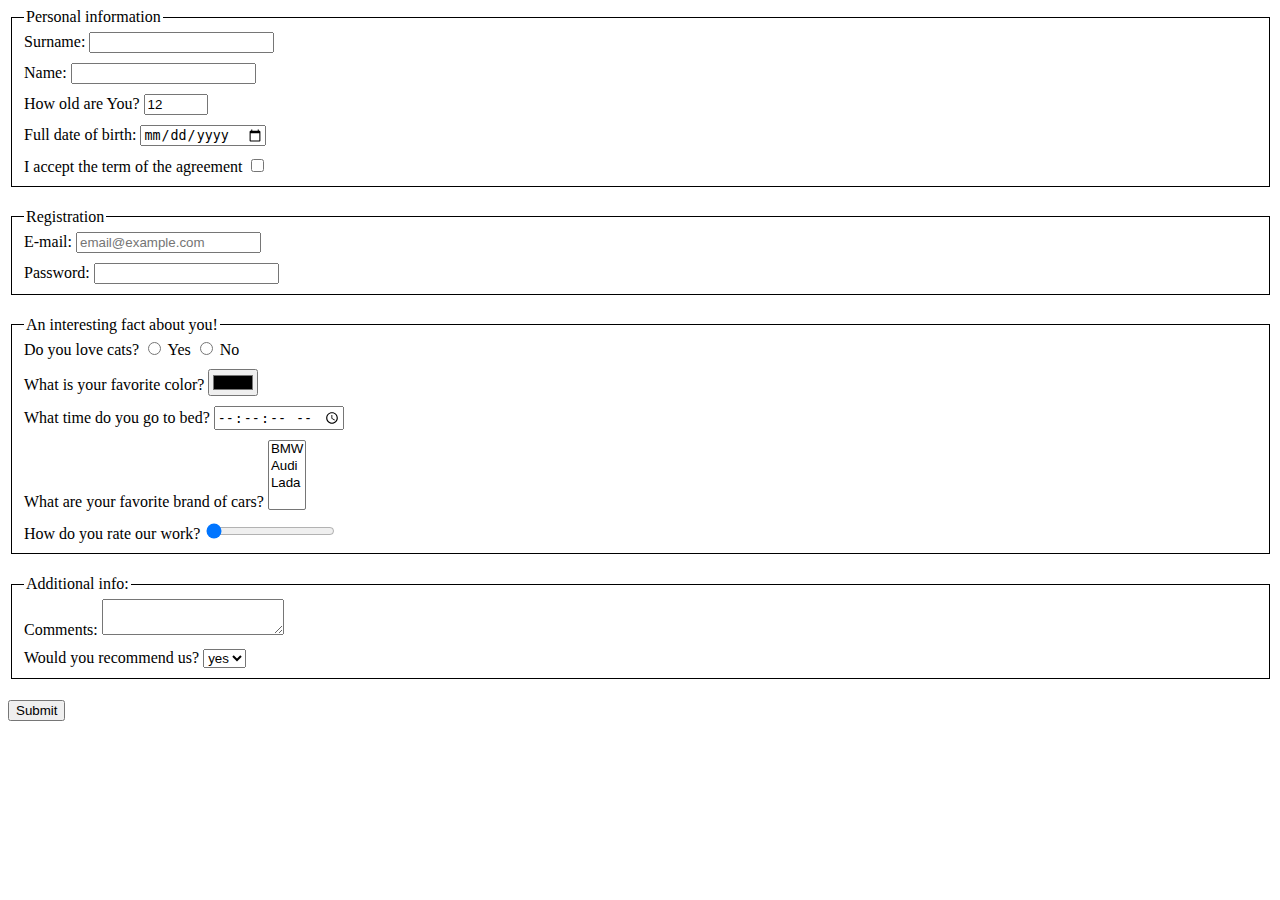
<file: index.html>
<!DOCTYPE html><html lang="en"><head><meta charset="UTF-8"><meta http-equiv="X-UA-Compatible" content="IE=edge"><meta name="viewport" content="width=device-width, initial-scale=1.0"><title>Document</title><link rel="stylesheet" href="style.065355d6.css"></head><body> <form action="https://mate-academy-form-lesson.herokuapp.com/create-application" method="post"> <fieldset class="fieldset"> <legend>Personal information</legend> <label> Surname: <input type="text" name="surname" autocomplete="off"> </label> <label class="form-field"> Name: <input type="text" name="name" autocomplete="off"> </label> <label class="form-field"> How old are You? <input type="number" name="age" min="1" max="100" value="12"> </label> <label class="form-field"> Full date of birth: <input type="date" name="birth"> </label> <label class="form-field"> I accept the term of the agreement <input type="checkbox" name="terms" required> </label> </fieldset> <fieldset class="fieldset"> <legend>Registration</legend> <label> E-mail: <input type="email" name="email" placeholder="email@example.com" autocomplete="off" required> </label> <label class="form-field"> Password: <input type="password" name="pass" minlength="4" maxlength="16" autocomplete="off" required> </label> </fieldset> <fieldset class="fieldset"> <legend>An interesting fact about you!</legend> Do you love cats? <label> <input type="radio" name="cats" value="y"> Yes </label> <label> <input type="radio" name="cats" value="n"> No </label> <label class="form-field"> What is your favorite color? <input type="color" name="color" value="#f00"> </label> <label class="form-field"> What time do you go to bed? <input type="time" name="time-to-bed" step="1"> </label> <label class="form-field"> What are your favorite brand of cars? <select name="cars" multiple> <option value="BMW">BMW</option> <option value="Audi">Audi</option> <option value="Lada">Lada</option> </select> </label> <label class="form-field"> How do you rate our work? <input type="range" name="feedback" min="1" max="100" value="1"> </label> </fieldset> <fieldset class="fieldset"> <legend>Additional info:</legend> <label> Comments: <textarea name="comments" cols="20" rows="2" autocomplete="off"></textarea> </label> <label class="form-field"> Would you recommend us? <select name="recommend"> <option value="yes">yes</option> <option value="no">no</option> </select> </label> </fieldset> <button class="button" type="submit">Submit</button> </form> </body></html>
</file>
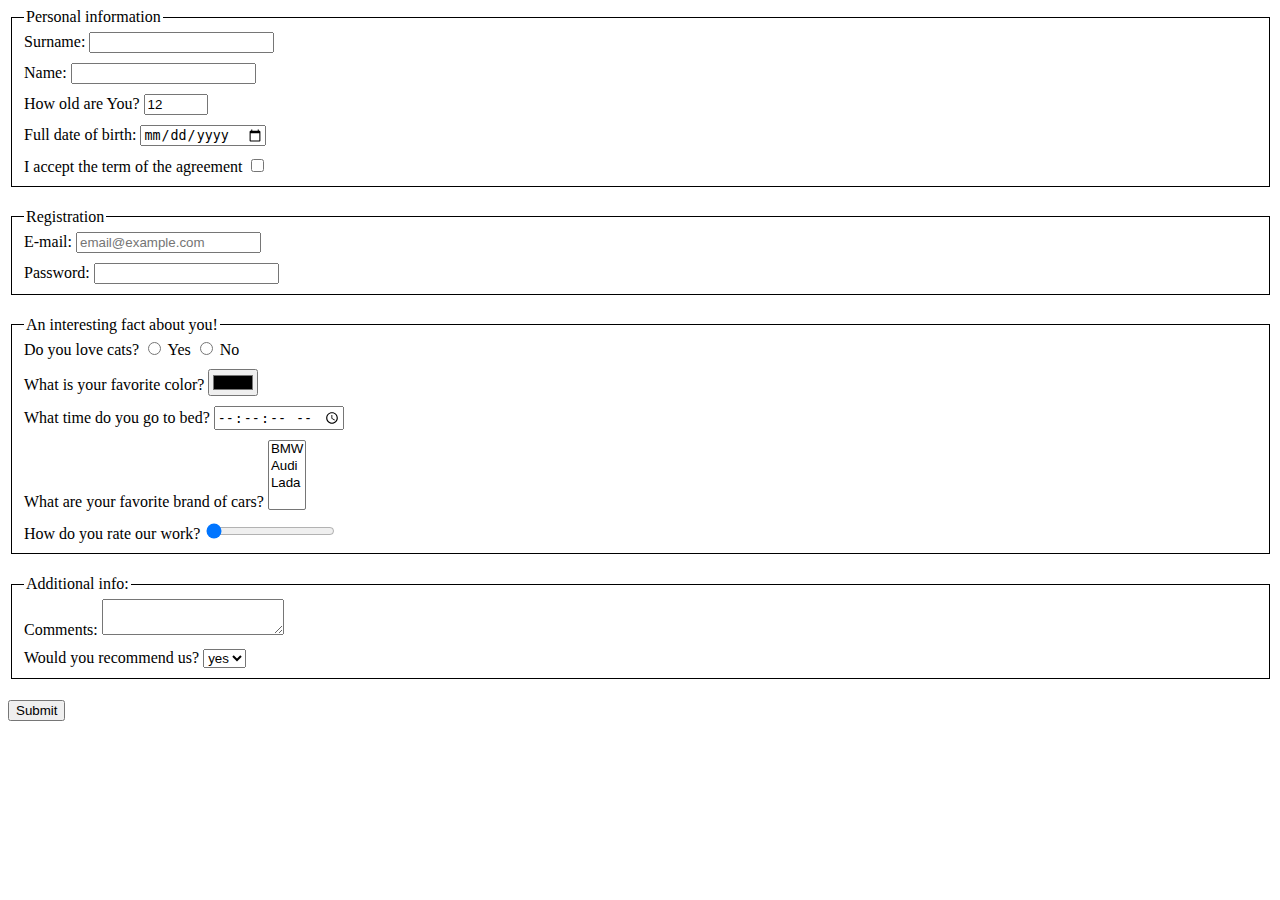
<file: src/index.html>
<!DOCTYPE html>
<html lang="en">
  <head>
    <meta charset="UTF-8">
    <meta http-equiv="X-UA-Compatible" content="IE=edge">
    <meta name="viewport" content="width=device-width, initial-scale=1.0">
    <title>Document</title>
    <link rel="stylesheet" href="style.css">
  </head>
  <body>
    <form action="https://mate-academy-form-lesson.herokuapp.com/create-application" method="post">
      <fieldset class="fieldset">
        <legend>Personal information</legend>
        <label>
          Surname:
          <input
          type="text"
          name="surname"
          autocomplete="off"
          >
        </label>
        <label class="form-field">
          Name:
          <input
          type="text"
          name="name"
          autocomplete="off"
          >
        </label>
        <label class="form-field">
          How old are You?
          <input
          type="number"
          name="age"
          min="1"
          max="100"
          value="12"
          >
        </label>
        <label class="form-field">
          Full date of birth:
          <input
          type="date"
          name="birth"
          >
        </label>
        <label class="form-field">
          I accept the term of the agreement
          <input
          type="checkbox"
          name="terms"
          required>
        </label>
      </fieldset>

      <fieldset class="fieldset">
        <legend>Registration</legend>
        <label>
          E-mail:
          <input
          type="email"
          name="email"
          placeholder="email@example.com"
          autocomplete="off"
          required>
        </label>
        <label class="form-field">
          Password:
          <input
          type="password"
          name="pass"
          minlength="4"
          maxlength="16"
          autocomplete="off"
          required>
        </label>
      </fieldset>

      <fieldset class="fieldset">
        <legend>An interesting fact about you!</legend>
        Do you love cats?
        <label>
          <input
          type="radio"
          name="cats"
          value="y">
          Yes
        </label>
        <label>
          <input
          type="radio"
          name="cats"
          value="n">
          No
        </label>
        <label class="form-field">
          What is your favorite color?
          <input
          type="color"
          name="color"
          value="#f00">
        </label>
        <label class="form-field">
          What time do you go to bed?
          <input
          type="time"
          name="time-to-bed"
          step="1"
          >
        </label>
        <label class="form-field">
          What are your favorite brand of cars?
          <select
          name="cars"
          multiple
          >
            <option value="BMW">BMW</option>
            <option value="Audi">Audi</option>
            <option value="Lada">Lada</option>
          </select>
        </label>
        <label class="form-field">
          How do you rate our work?
          <input
          type="range"
          name="feedback"
          min="1"
          max="100"
          value="1"
          >
        </label>
      </fieldset>

      <fieldset class="fieldset">
        <legend>Additional info:</legend>
        <label>
          Comments:
          <textarea name="comments"
          cols="20"
          rows="2"
          autocomplete="off"
          ></textarea>
        </label>
        <label class="form-field">
          Would you recommend us?
          <select
          name="recommend">
            <option value="yes">yes</option>
            <option value="no">no</option>
          </select>
        </label>
      </fieldset>
      <button class="button" type="submit">Submit</button>
    </form>
  </body>
</html>
</file>
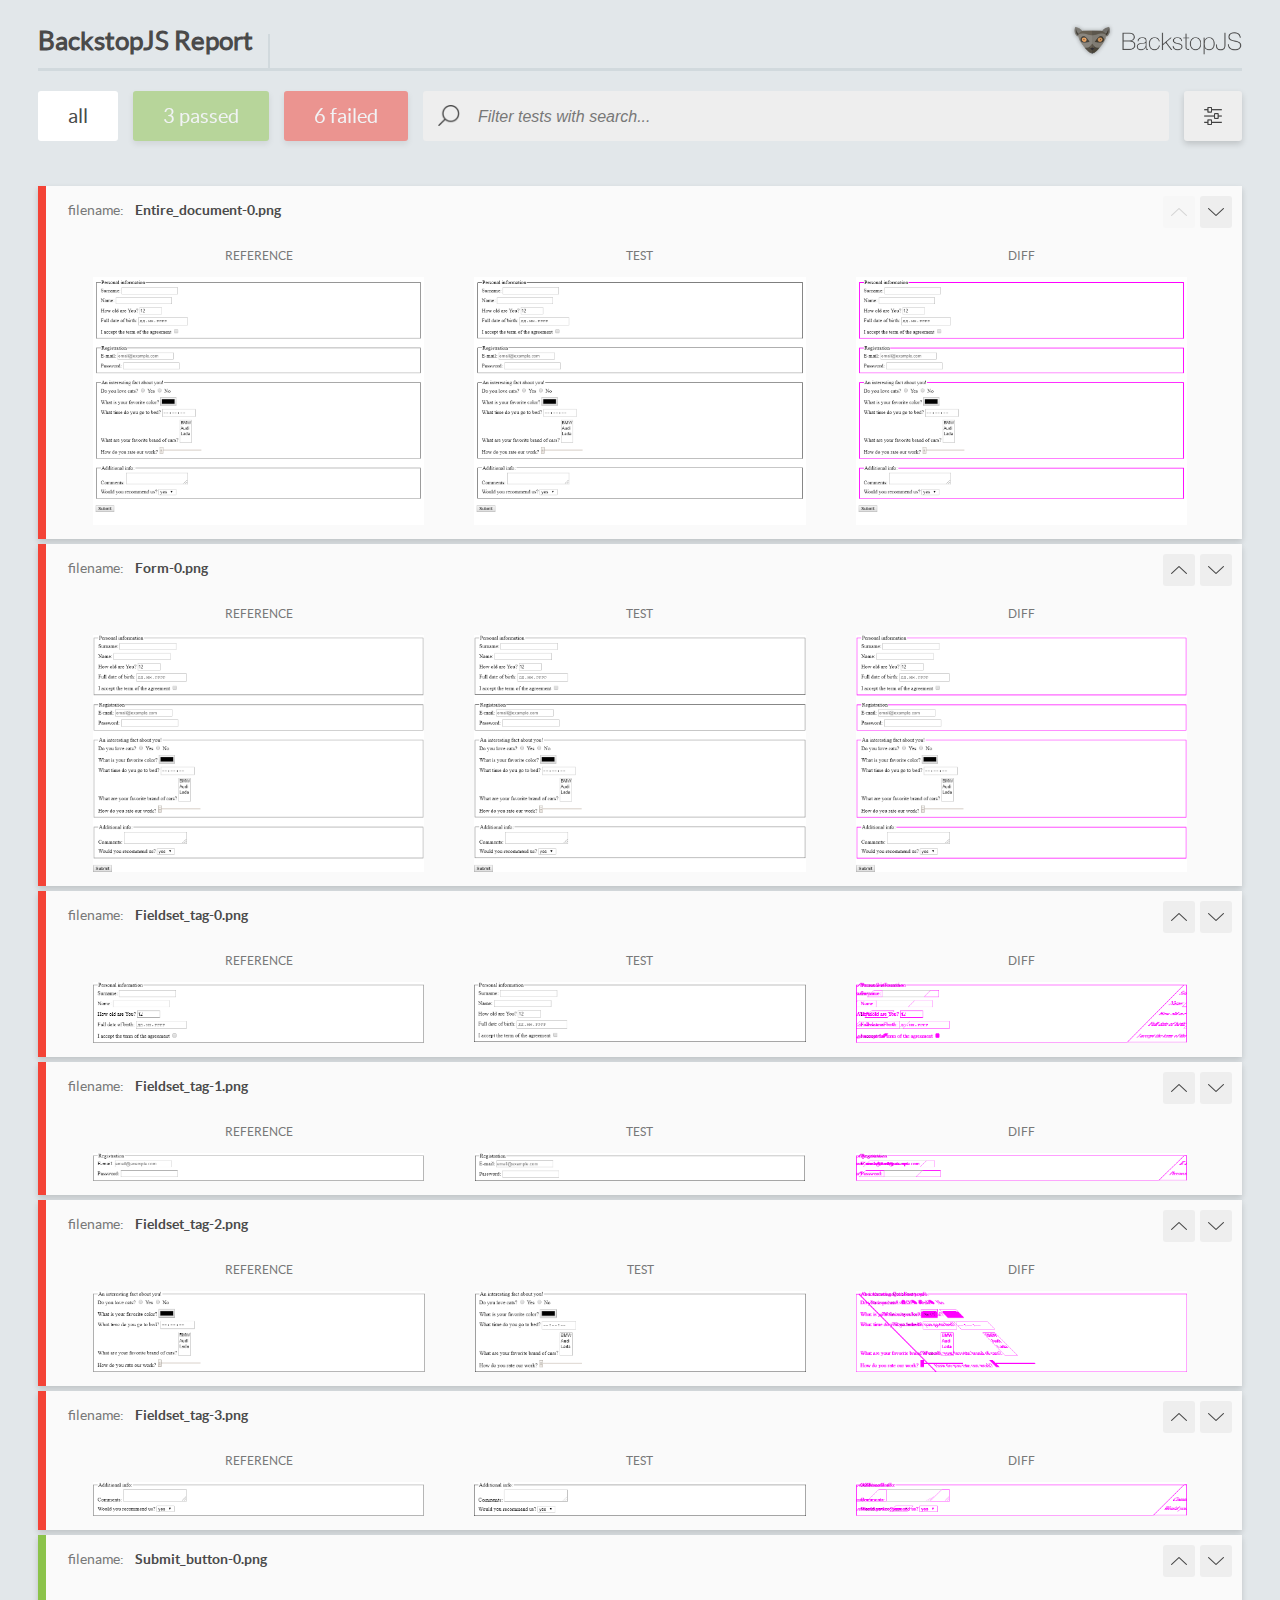
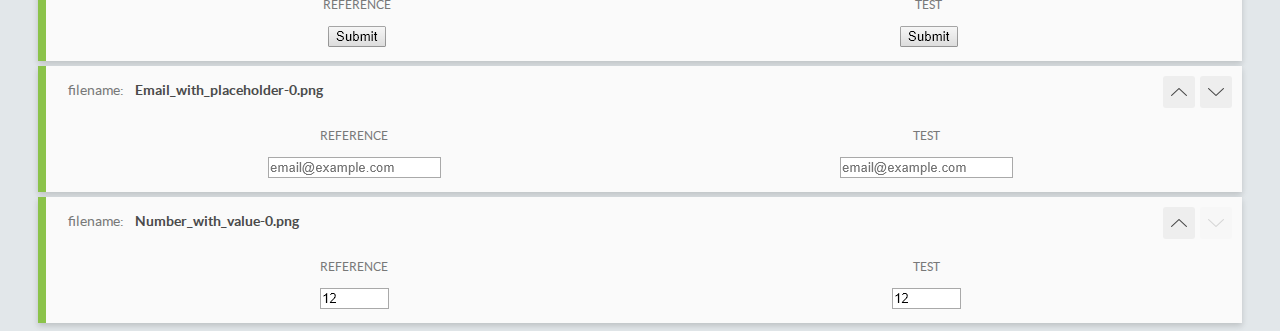
<file: report/html_report/index.html>
<!DOCTYPE html>
<html>
  <head>
    <meta charset="utf-8">
    <title>BackstopJS Report</title>

    <style>
      @font-face {
          font-family: 'latoregular';
          src: url('./assets/fonts/lato-regular-webfont.woff2') format('woff2'),
              url('./assets/fonts/lato-regular-webfont.woff') format('woff');
          font-weight: 400;
          font-style: normal;
      }
      @font-face {
          font-family: 'latobold';
          src: url('./assets/fonts/lato-bold-webfont.woff2') format('woff2'),
              url('./assets/fonts/lato-bold-webfont.woff') format('woff');
          font-weight: 700;
          font-style: normal;
      }

      .ReactModal__Body--open {
          overflow: hidden;
      }
      .ReactModal__Body--open .header {
        display: none;
      }

    </style>
  </head>
  <body style="background-color: #E2E7EA">
    <div id="root">

    </div>
    <script type="text/javascript">
      function report (report) { // eslint-disable-line no-unused-vars
        window.tests = report;
      }
    </script>
    <script type="text/javascript" src="config.js"></script>
    <script type="text/javascript" src="index_bundle.js"></script>
  </body>
</html>
</file>
<file: style.065355d6.css>
.fieldset{border:1px solid;margin-bottom:21px;margin-left:3px}.form-field{display:block;padding-top:10px}
/*# sourceMappingURL=style.065355d6.css.map */
</file>
<file: src/style.css>
/* styles go here */
/* styles go here */
.fieldset {
  border: 1px solid;
  margin-bottom: 21px;
  margin-left: 3px;
}

.form-field {
  display: block;
  padding-top: 10px;
}
</file>
